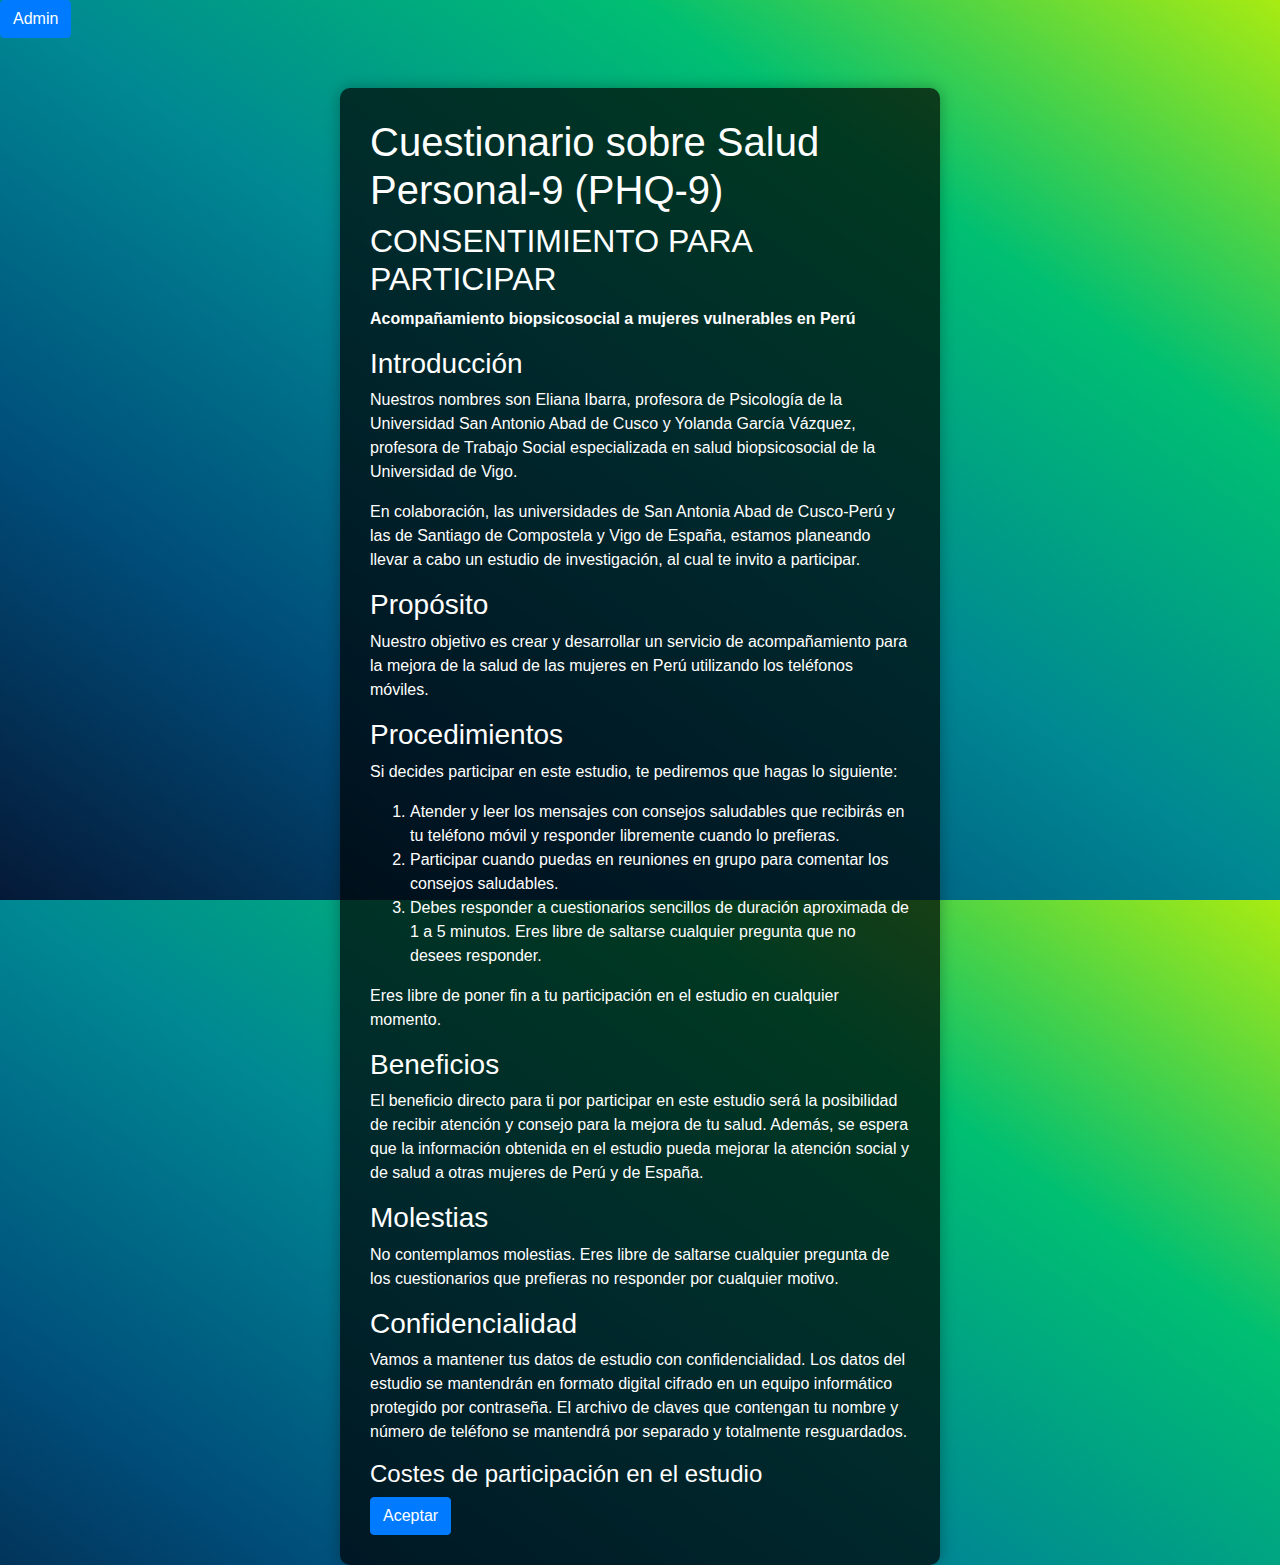
<file: index.html>
<!DOCTYPE html>
<html lang="es">
<head>
    <meta charset="UTF-8">
    <meta name="viewport" content="width=device-width, initial-scale=1.0">
    <title>Cuestionario PHQ-9</title>
    <link href="https://stackpath.bootstrapcdn.com/bootstrap/4.5.2/css/bootstrap.min.css" rel="stylesheet">
    <link rel="stylesheet" href="stilos/styles_index.css">
</head>
<body >
    <button class="btn btn-primary btn-admin" onclick="abriradmin('login')" >Admin</button>

    <div class="container" >
        <h1>Cuestionario sobre Salud Personal-9 (PHQ-9)</h1>
        
            <h2>CONSENTIMIENTO PARA PARTICIPAR</h2>
            <p><strong>Acompañamiento biopsicosocial a mujeres vulnerables en Perú</strong> </p>
            
            <h3>Introducción</h3>
            <p>Nuestros nombres son Eliana Ibarra, profesora de Psicología de la Universidad San Antonio Abad de Cusco y Yolanda García Vázquez, profesora de Trabajo Social especializada en salud biopsicosocial de la Universidad de Vigo.</p>
            <p>En colaboración, las universidades de San Antonia Abad de Cusco-Perú y las de Santiago de Compostela y Vigo de España, estamos planeando llevar a cabo un estudio de investigación, al cual te invito a participar.</p>
            
            <h3>Propósito</h3>
            <p>Nuestro objetivo es crear y desarrollar un servicio de acompañamiento para la mejora de la salud de las mujeres en Perú utilizando los teléfonos móviles.</p>
            
            <h3>Procedimientos</h3>
            <p>Si decides participar en este estudio, te pediremos que hagas lo siguiente:</p>
            <ol>
                <li>Atender y leer los mensajes con consejos saludables que recibirás en tu teléfono móvil y responder libremente cuando lo prefieras.</li>
                <li>Participar cuando puedas en reuniones en grupo para comentar los consejos saludables.</li>
                <li>Debes responder a cuestionarios sencillos de duración aproximada de 1 a 5 minutos. Eres libre de saltarse cualquier pregunta que no desees responder.</li>
            </ol>
            <p>Eres libre de poner fin a tu participación en el estudio en cualquier momento.</p>
            
            <h3>Beneficios</h3>
            <p>El beneficio directo para ti por participar en este estudio será la posibilidad de recibir atención y consejo para la mejora de tu salud. Además, se espera que la información obtenida en el estudio pueda mejorar la atención social y de salud a otras mujeres de Perú y de España.</p>
            
            <h3>Molestias</h3>
            <p>No contemplamos molestias. Eres libre de saltarse cualquier pregunta de los cuestionarios que prefieras no responder por cualquier motivo.</p>
            
            <h3>Confidencialidad</h3>
            <p>Vamos a mantener tus datos de estudio con confidencialidad. Los datos del estudio se mantendrán en formato digital cifrado en un equipo informático protegido por contraseña. El archivo de claves que contengan tu nombre y número de teléfono se mantendrá por separado y totalmente resguardados.</p>
            
            <h4>Costes de participación en el estudio</h4>
        
            <div class="button-container">
                <button class="btn btn-primary btn-aceptar" onclick="abriradmin('registro')">Aceptar</button>
            </div>
    </div>
    <script>
        function abriradmin(destino){
            window.location.href= 'index.php?destino='+destino;
        }
    </script>  



    <script src="https://code.jquery.com/jquery-3.5.1.slim.min.js"></script>
    <script src="https://cdn.jsdelivr.net/npm/@popperjs/core@2.5.2/dist/umd/popper.min.js"></script>
    <script src="https://stackpath.bootstrapcdn.com/bootstrap/4.5.2/js/bootstrap.min.js"></script>
</body>
</html>
</file>
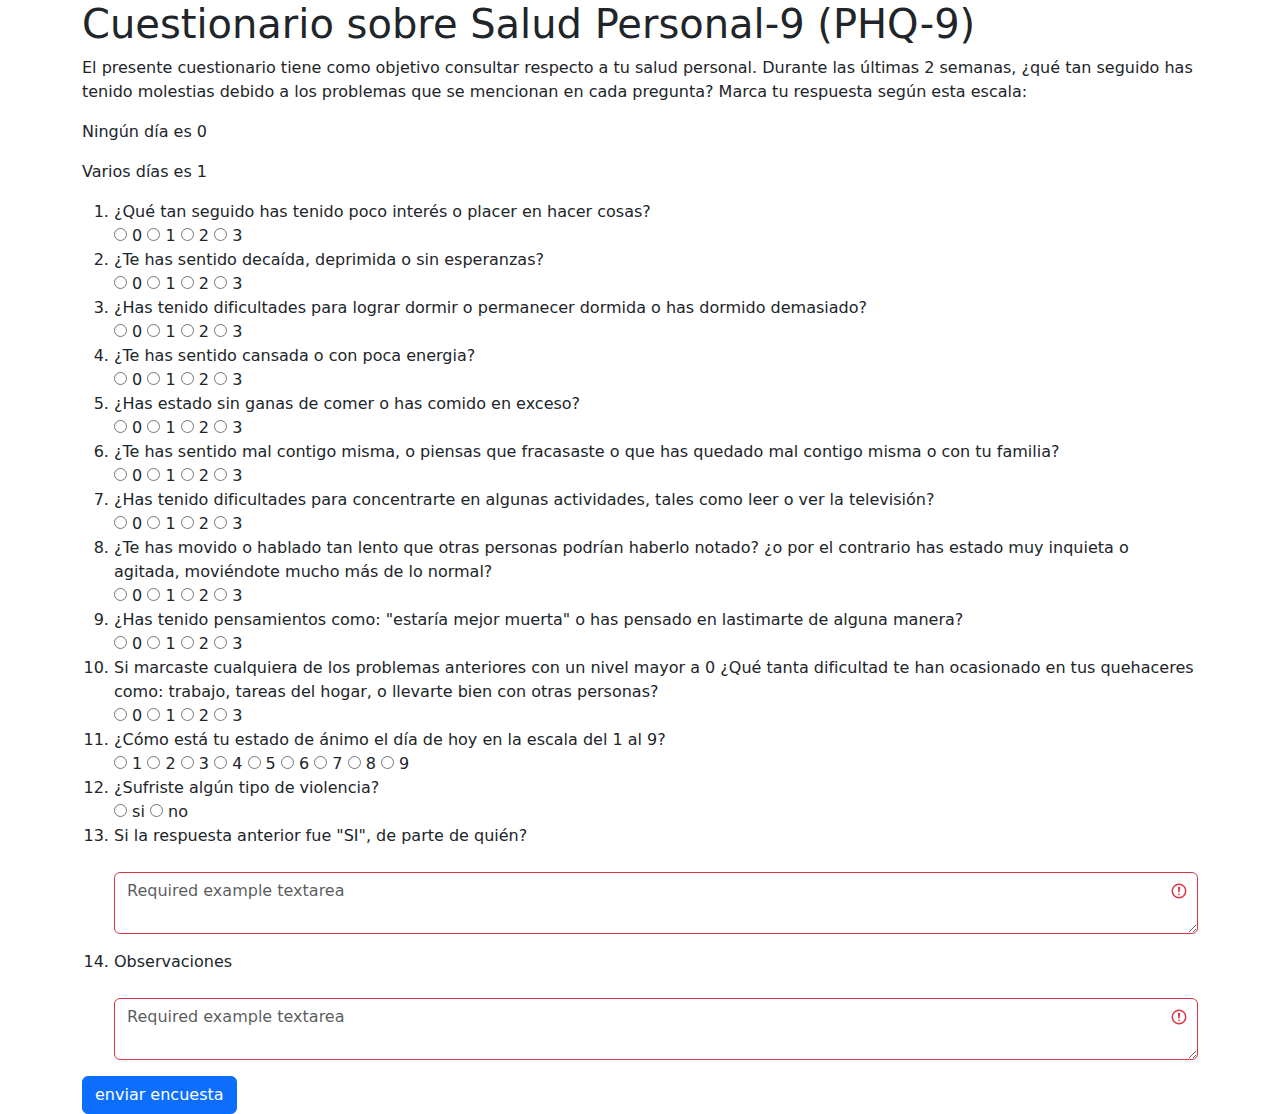
<file: cuestionario.html>
<!DOCTYPE html>
<html lang="es">
<head>
  <meta charset="UTF-8">
  <meta name="viewport" content="width=device-width, initial-scale=1.0">
  <link rel="stylesheet" type="text/css" href="https://cdn.jsdelivr.net/npm/bootstrap@5.3.3/dist/css/bootstrap.min.css">
  <title>Cuestionario PHQ-9</title>
 
</head>
<body>
  <div class="container">
    
    <body>
   
    <div class="cuestionario">
      <h1>Cuestionario sobre Salud Personal-9 (PHQ-9)</h1>
      <div class="instructions">
        <p>El presente cuestionario tiene como objetivo consultar respecto a tu salud personal. 
          Durante las últimas 2 semanas,
          ¿qué tan seguido has tenido molestias debido a los problemas que se mencionan en cada pregunta? 
          Marca tu respuesta según esta escala:</p>
        <p>Ningún día es 0</p>
        <p>Varios días es 1</p>
      </div>
    
      <form action="registrar.php" method="post">
        
        <ol>
          <li>
            <!--1-->
            ¿Qué tan seguido has tenido poco interés o placer en hacer cosas?
            <div class="options">
              <input type="radio" name="q1" id="q1-0" value="0" required>
              <label for="q1-0" class="label-green">0</label>
              <input type="radio" name="q1" id="q1-1" value="1">
              <label for="q1-1" class="label-yellow">1</label>
              <input type="radio" name="q1" id="q1-2" value="2">
              <label for="q1-2" class="label-orange">2</label>
              <input type="radio" name="q1" id="q1-3" value="3">
              <label for="q1-3" class="label-red">3</label>
            </div>
          </li>

          <li>
            <!--2-->
            ¿Te has sentido decaída, deprimida o sin esperanzas?
            <div class="options">
              <input type="radio" name="q2" id="q1-0" value="0" required>
              <label for="q1-0" class="label-green">0</label>
              <input type="radio" name="q2" id="q1-1" value="1">
              <label for="q1-1" class="label-yellow">1</label>
              <input type="radio" name="q2" id="q1-2" value="2">
              <label for="q1-2" class="label-orange">2</label>
              <input type="radio" name="q2" id="q1-3" value="3">
              <label for="q1-3" class="label-red">3</label>
            </div>
          </li>

          <li>
            <!--3-->
            ¿Has tenido dificultades para lograr dormir o permanecer dormida o has
dormido demasiado?
            <div class="options">
              <input type="radio" name="q3" id="q1-0" value="0" required>
              <label for="q1-0" class="label-green">0</label>
              <input type="radio" name="q3" id="q1-1" value="1">
              <label for="q1-1" class="label-yellow">1</label>
              <input type="radio" name="q3" id="q1-2" value="2">
              <label for="q1-2" class="label-orange">2</label>
              <input type="radio" name="q3" id="q1-3" value="3">
              <label for="q1-3" class="label-red">3</label>
            </div>
          </li>


          <li>
            ¿Te has sentido cansada o con poca energia?
            <div class="options">
              <input type="radio" name="q4" id="q1-0" value="0" required>
              <label for="q1-0" class="label-green">0</label>
              <input type="radio" name="q4" id="q1-1" value="1">
              <label for="q1-1" class="label-yellow">1</label>
              <input type="radio" name="q4" id="q1-2" value="2">
              <label for="q1-2" class="label-orange">2</label>
              <input type="radio" name="q4" id="q1-3" value="3">
              <label for="q1-3" class="label-red">3</label>
            </div>
          </li>


          <li>
            ¿Has estado sin ganas de comer o has comido en exceso? 
            <div class="options">
              <input type="radio" name="q5" id="q1-0" value="0" required>
              <label for="q1-0" class="label-green">0</label>
              <input type="radio" name="q5" id="q1-1" value="1">
              <label for="q1-1" class="label-yellow">1</label>
              <input type="radio" name="q5" id="q1-2" value="2">
              <label for="q1-2" class="label-orange">2</label>
              <input type="radio" name="q5" id="q1-3" value="3">
              <label for="q1-3" class="label-red">3</label>
            </div>
          </li>


          <li>
             ¿Te has sentido mal contigo misma, o piensas que fracasaste o que has
            quedado mal contigo misma o con tu familia?
            <div class="options">
              <input type="radio" name="q6" id="q1-0" value="0" required>
              <label for="q1-0" class="label-green">0</label>
              <input type="radio" name="q6" id="q1-1" value="1">
              <label for="q1-1" class="label-yellow">1</label>
              <input type="radio" name="q6" id="q1-2" value="2">
              <label for="q1-2" class="label-orange">2</label>
              <input type="radio" name="q6" id="q1-3" value="3">
              <label for="q1-3" class="label-red">3</label>
            </div>
          </li>


          <li>
              ¿Has tenido dificultades para concentrarte en algunas actividades, tales
como leer o ver la televisión?

            <div class="options">
              <input type="radio" name="q7" id="q1-0" value="0" required>
              <label for="q1-0" class="label-green">0</label>
              <input type="radio" name="q7" id="q1-1" value="1">
              <label for="q1-1" class="label-yellow">1</label>
              <input type="radio" name="q7" id="q1-2" value="2">
              <label for="q1-2" class="label-orange">2</label>
              <input type="radio" name="q7" id="q1-3" value="3">
              <label for="q1-3" class="label-red">3</label>
            </div>
          </li>

          <li>
            ¿Te has movido o hablado tan lento que otras personas podrían haberlo
            notado? ¿o por el contrario has estado muy inquieta o agitada, moviéndote
            mucho más de lo normal?
            <div class="options">
              <input type="radio" name="q8" id="q1-0" value="0" required>
              <label for="q1-0" class="label-green">0</label>
              <input type="radio" name="q8" id="q1-1" value="1">
              <label for="q1-1" class="label-yellow">1</label>
              <input type="radio" name="q8" id="q1-2" value="2">
              <label for="q1-2" class="label-orange">2</label>
              <input type="radio" name="q8" id="q1-3" value="3">
              <label for="q1-3" class="label-red">3</label>
            </div>
          </li>


          <li>
            ¿Has tenido pensamientos como: "estaría mejor muerta" o has pensado en
                lastimarte de alguna manera?
            <div class="options">
              <input type="radio" name="q9" id="q1-0" value="0" required>
              <label for="q1-0" class="label-green">0</label>
              <input type="radio" name="q9" id="q1-1" value="1">
              <label for="q1-1" class="label-yellow">1</label>
              <input type="radio" name="q9" id="q1-2" value="2">
              <label for="q1-2" class="label-orange">2</label>
              <input type="radio" name="q9" id="q1-3" value="3">
              <label for="q1-3" class="label-red">3</label>
            </div>
          </li>

          <li>
           Si marcaste cualquiera de los problemas anteriores con un nivel mayor a 0
¿Qué tanta dificultad te han ocasionado en tus quehaceres como: trabajo, tareas
del hogar, o llevarte bien con otras personas?
            <div class="options">
              <input type="radio" name="q10" id="q1-0" value="0" required>
              <label for="q1-0" class="label-green">0</label>
              <input type="radio" name="q10" id="q1-1" value="1">
              <label for="q1-1" class="label-yellow">1</label>
              <input type="radio" name="q10" id="q1-2" value="2">
              <label for="q1-2" class="label-orange">2</label>
              <input type="radio" name="q10" id="q1-3" value="3">
              <label for="q1-3" class="label-red">3</label>
            </div>
          </li>


          <li>
            <!--9 opcion-->
            ¿Cómo está tu estado de ánimo el día de hoy en la escala del 1 al 9?
            <div class="options">

              <input type="radio" name="q11" id="q1-1" value="1" required>
              <label for="q1-1" class="label-yellow">1</label>
              <input type="radio" name="q11" id="q1-2" value="2">
              <label for="q1-2" class="label-orange">2</label>
              <input type="radio" name="q11" id="q1-3" value="3">
              <label for="q1-3" class="label-red">3</label>
              <input type="radio" name="q11" id="q1-4" value="4">
              <label for="q1-4" class="label-red">4</label>
              <input type="radio" name="q11" id="q1-5" value="5">
              <label for="q1-5" class="label-red">5</label>
              <input type="radio" name="q11" id="q1-6" value="6">
              <label for="q1-6" class="label-red">6</label>
              <input type="radio" name="q11" id="q1-7" value="7">
              <label for="q1-7" class="label-red">7</label>
              <input type="radio" name="q11" id="q1-8" value="8">
              <label for="q1-8" class="label-red">8</label>
              <input type="radio" name="q11" id="q1-9" value="9">
              <label for="q1-9" class="label-red">9</label>
            </div>
          </li>


          <li>
            ¿Sufriste algún tipo de violencia? 
            <div class="options">
              <input type="radio" name="q12" id="q1-0" value="0" required>
              <label for="q1-0" class="label-green">si</label>
              <input type="radio" name="q12" id="q1-1" value="1">
              <label for="q1-0" class="label-green">no</label>
              
            </div>
          </li>

          <li>
            Si la respuesta anterior fue "SI", de parte de quién?
            <div class="mb-3">
              <label for="validationTextarea" class="form-label"></label>
              <textarea class="form-control is-invalid" name="p13" id="validationTextarea" placeholder="Required example textarea" ></textarea>
            </div>
          </li>


          <li>
            Observaciones

            <div class="mb-3">
              <label for="validationTextarea" class="form-label"></label>
              <textarea class="form-control is-invalid" name="p14" id="validationTextarea" placeholder="Required example textarea" ></textarea>
            </div>
          </li>


          
        </ol>
        <input class= "  btn btn-primary"  type = "submit" value="enviar encuesta">
      </form>
    </div>
  </body>
  </div>
</body>
</file>
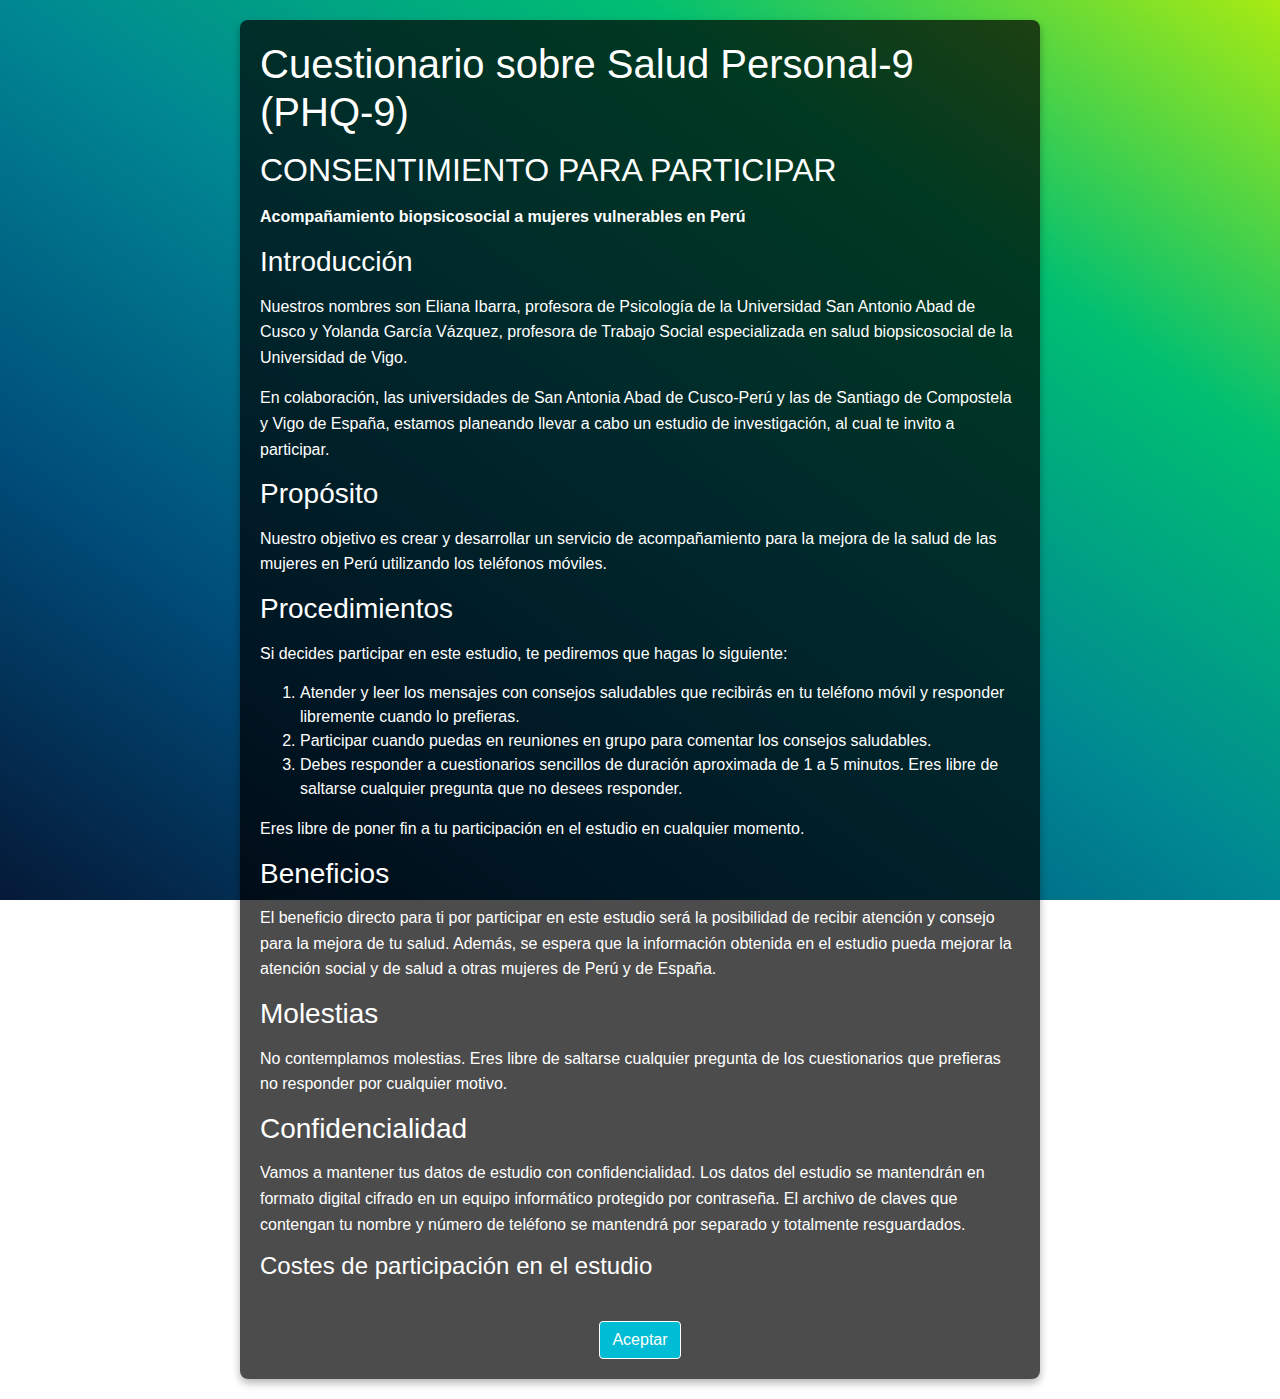
<file: inicio.html>
<!DOCTYPE html>
<html lang="es">
<head>
    <meta charset="UTF-8">
    <meta name="viewport" content="width=device-width, initial-scale=1.0">
    <title>Cuestionario PHQ-9</title>
    <link href="https://stackpath.bootstrapcdn.com/bootstrap/4.5.2/css/bootstrap.min.css" rel="stylesheet">
    <link rel="stylesheet" href="stilos/styles_inicio.css">
</head>
<body >
    

    <div class="container" >
        <h1>Cuestionario sobre Salud Personal-9 (PHQ-9)</h1>
        
            <h2>CONSENTIMIENTO PARA PARTICIPAR</h2>
            <p><strong>Acompañamiento biopsicosocial a mujeres vulnerables en Perú</strong> </p>
            
            <h3>Introducción</h3>
            <p>Nuestros nombres son Eliana Ibarra, profesora de Psicología de la Universidad San Antonio Abad de Cusco y Yolanda García Vázquez, profesora de Trabajo Social especializada en salud biopsicosocial de la Universidad de Vigo.</p>
            <p>En colaboración, las universidades de San Antonia Abad de Cusco-Perú y las de Santiago de Compostela y Vigo de España, estamos planeando llevar a cabo un estudio de investigación, al cual te invito a participar.</p>
            
            <h3>Propósito</h3>
            <p>Nuestro objetivo es crear y desarrollar un servicio de acompañamiento para la mejora de la salud de las mujeres en Perú utilizando los teléfonos móviles.</p>
            
            <h3>Procedimientos</h3>
            <p>Si decides participar en este estudio, te pediremos que hagas lo siguiente:</p>
            <ol>
                <li>Atender y leer los mensajes con consejos saludables que recibirás en tu teléfono móvil y responder libremente cuando lo prefieras.</li>
                <li>Participar cuando puedas en reuniones en grupo para comentar los consejos saludables.</li>
                <li>Debes responder a cuestionarios sencillos de duración aproximada de 1 a 5 minutos. Eres libre de saltarse cualquier pregunta que no desees responder.</li>
            </ol>
            <p>Eres libre de poner fin a tu participación en el estudio en cualquier momento.</p>
            
            <h3>Beneficios</h3>
            <p>El beneficio directo para ti por participar en este estudio será la posibilidad de recibir atención y consejo para la mejora de tu salud. Además, se espera que la información obtenida en el estudio pueda mejorar la atención social y de salud a otras mujeres de Perú y de España.</p>
            
            <h3>Molestias</h3>
            <p>No contemplamos molestias. Eres libre de saltarse cualquier pregunta de los cuestionarios que prefieras no responder por cualquier motivo.</p>
            
            <h3>Confidencialidad</h3>
            <p>Vamos a mantener tus datos de estudio con confidencialidad. Los datos del estudio se mantendrán en formato digital cifrado en un equipo informático protegido por contraseña. El archivo de claves que contengan tu nombre y número de teléfono se mantendrá por separado y totalmente resguardados.</p>
            
            <h4>Costes de participación en el estudio</h4>
        
            <div class="button-container">
                <button class="btn btn-primary btn-aceptar" onclick="abriradmin('registro')">Aceptar</button>
            </div>
    </div>
    <script>
        function abriradmin(destino){
            window.location.href= 'inicio.php?destino='+destino;
        }
    </script>  



    <script src="https://code.jquery.com/jquery-3.5.1.slim.min.js"></script>
    <script src="https://cdn.jsdelivr.net/npm/@popperjs/core@2.5.2/dist/umd/popper.min.js"></script>
    <script src="https://stackpath.bootstrapcdn.com/bootstrap/4.5.2/js/bootstrap.min.js"></script>
</body>
</html>
</file>
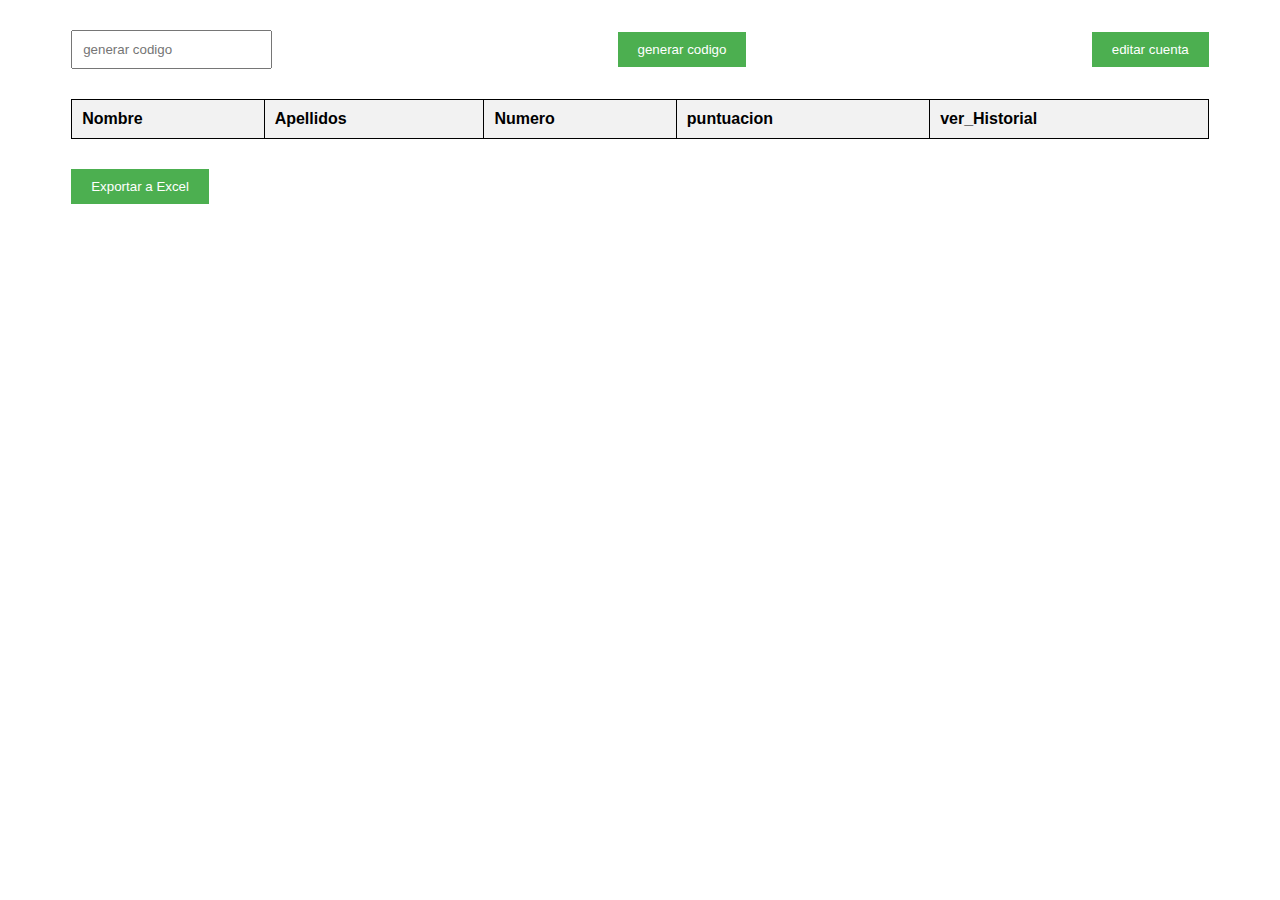
<file: usuario.html>
<!DOCTYPE html>
<html lang="en">
<head>
    <meta charset="UTF-8">
    <meta name="viewport" content="width=device-width, initial-scale=1.0">
    <title>usuario</title>
    <link rel="stylesheet" href="styles.css">
</head>
<body>

<div class="container">
    <div class="header">
        <input type="text" class="input-code" placeholder="generar codigo">
        <button class="button">generar codigo</button>
        <button class="button">editar cuenta</button>
    </div>

    <div class="table-container">
        <table>
            <thead>
                <tr>
                    <th>Nombre</th>
                    <th>Apellidos</th>
                    <th>Numero</th>
                    <th>puntuacion</th>
                    <th>ver_Historial</th>
                </tr>
            </thead>
            <tbody>
                
                <!--agerar la tabla de la base de datos -->
                </tr>
            </tbody>
        </table>
    </div>

    <div class="footer">
        <button class="button">Exportar a Excel</button>
    </div>
</div>

</body>
</html>
</file>
<file: stilos/styles_index.css>
/* General styles */
html, body {
    height: 100%; /* Asegura que el body ocupe toda la altura del viewport */
    margin: 0;
    padding: 0;
}

body {
    font-family: Arial, sans-serif;
    background-image: linear-gradient(to right top, #051937, #004d7a, #008793, #00bf72, #a8eb12); /* Fondo degradado */
    background-size: cover; /* Asegura que el degradado cubra toda el área del fondo */
    background-position: center; /* Centra el degradado */
}

/* Container for the main content */
.container {
    max-width: 600px;
    margin: 50px auto;
    background-color: rgba(0, 0, 0, 0.7); /* Fondo oscuro translúcido */
    padding: 30px;
    border-radius: 10px; /* Bordes redondeados */
    box-shadow: 0 0 15px rgba(0, 0, 0, 0.3); /* Sombra */
    color: white; /* Texto en blanco */
}

/* Title styles */
.title {
    font-size: 28px;
    font-weight: bold;
    text-align: center;
    margin-bottom: 20px;
    color: #ffffff;
}

/* Description styles */
.description {
    font-size: 16px;
    text-align: center;
    margin-bottom: 30px;
    color: #cccccc;
}

/* Input group styles */
.input-group {
    margin-bottom: 20px;
}

.input-group label {
    display: block;
    font-weight: bold;
    margin-bottom: 5px;
    color: #ffffff; /* Color del texto de la etiqueta */
}

.input-group input {
    width: 100%;
    padding: 10px;
    border: 1px solid #ccc;
    border-radius: 4px;
    font-size: 16px;
}

/* Submit button styles */
.submit-button {
    width: 100%;
    padding: 10px;
    background-color: #6200ea; /* Color de fondo del botón */
    border: none;
    border-radius: 4px;
    color: white;
    font-size: 16px;
    cursor: pointer;
    transition: background-color 0.3s ease;
}

.submit-button:hover {
    background-color: #3700b3; /* Color de fondo al pasar el cursor */
}

/* Admin button styles */
.admin-button {
    display: block;
    width: 100px;
    margin: 0 0 20px 0; /* Ajusta el margen superior para mover el botón hacia arriba */
    padding: 10px;
    background-color: #3f3cff; /* Color de fondo del botón Admin */
    color: white;
    text-align: center;
    border-radius: 4px;
    text-decoration: none;
    font-size: 14px;
    cursor: pointer;
    transition: background-color 0.3s ease;
     float: left; /* Alinea el botón a la izquierda */
}

.admin-button:hover {
    background-color: #3700b3; /* Color de fondo al pasar el cursor */
}

/* Error message styles */
.alert {
    font-size: 14px;
    color: white;
    padding: 10px;
    border-radius: 4px;
    text-align: center;
}

.alert-danger {
    background-color: #dc3545;
}
</file>
<file: stilos/styles_inicio.css>
/* Fondo degradado de la página */
body {
    background-image: linear-gradient(to right top, #051937, #004d7a, #008793, #00bf72, #a8eb12);
    background-size: cover; /* Asegura que el fondo cubra toda la página */
    background-attachment: fixed; /* Fija el fondo al desplazamiento de la página */
    background-repeat: no-repeat; /* Evita que el fondo se repita */
    color: #fff; /* Color de texto blanco para contraste */
    margin: 0;
    padding: 0;
    font-family: Arial, sans-serif; /* Fuente básica para el contenido */
}

/* Estilos para el contenedor principal */
.container {
    background: rgba(0, 0, 0, 0.7); /* Fondo negro con opacidad para el contenedor */
    padding: 20px;
    border-radius: 8px;
    box-shadow: 0 4px 8px rgba(0, 0, 0, 0.3); /* Sombra más suave */
    max-width: 800px; /* Ancho máximo del contenedor */
    margin: 20px auto; /* Margen superior e inferior y centrado horizontal */
}

/* Estilo para los encabezados */
h1, h2, h3, h4 {
    color: #fff; /* Color blanco para los encabezados */
    margin-bottom: 15px; /* Espacio debajo de los encabezados */
}

/* Estilo para los párrafos */
p {
    line-height: 1.6; /* Mejora la legibilidad */
    margin-bottom: 15px; /* Espacio debajo de los párrafos */
}

/* Estilo para las listas ordenadas */
ol {
    margin-bottom: 15px; /* Espacio debajo de las listas */
}

/* Estilo para los botones */
.btn-primary {
    background-color: #ffffff;
    color: #4a148c;
    border-color: #ffffff;
}

.btn-primary:hover {
    background-color: #e0e0e0;
    color: #4a148c;
    border-color: #e0e0e0;
}

/* Estilo para los botones de admin y aceptar */
.btn-admin, .btn-aceptar {
    margin-top: 20px; /* Espacio encima de los botones */
}

/* Estilo para el botón de admin */
.btn-admin {
    background-color: #4a148c;
    color: #ffffff;
}

/* Estilo para el botón de aceptar */
.btn-aceptar {
    background-color: #00bcd4;
    color: #ffffff;
}
/* Alineación del botón de aceptar a la derecha */
.button-container {
    display: flex;
    justify-content: center; /* Alinea el contenido al final del contenedor */
    margin-top: 20px; /* Espacio encima del contenedor del botón */
}
</file>
<file: styles.css>
body {
    font-family: Arial, sans-serif;
}

.container {
    width: 90%;
    margin: auto;
}

.header, .footer {
    display: flex;
    justify-content: space-between;
    align-items: center;
    margin: 20px 0;
}

.table-container {
    margin-top: 20px;
}

table {
    width: 100%;
    border-collapse: collapse;
}

table, th, td {
    border: 1px solid black;
}

th, td {
    padding: 10px;
    text-align: left;
}

th {
    background-color: #f2f2f2;
}

.button {
    padding: 10px 20px;
    margin: 10px 0;
    background-color: #4CAF50;
    color: white;
    border: none;
    cursor: pointer;
}

.button:hover {
    background-color: #45a049;
}

.input-code {
    padding: 10px;
    margin: 10px 0;
}
</file>
